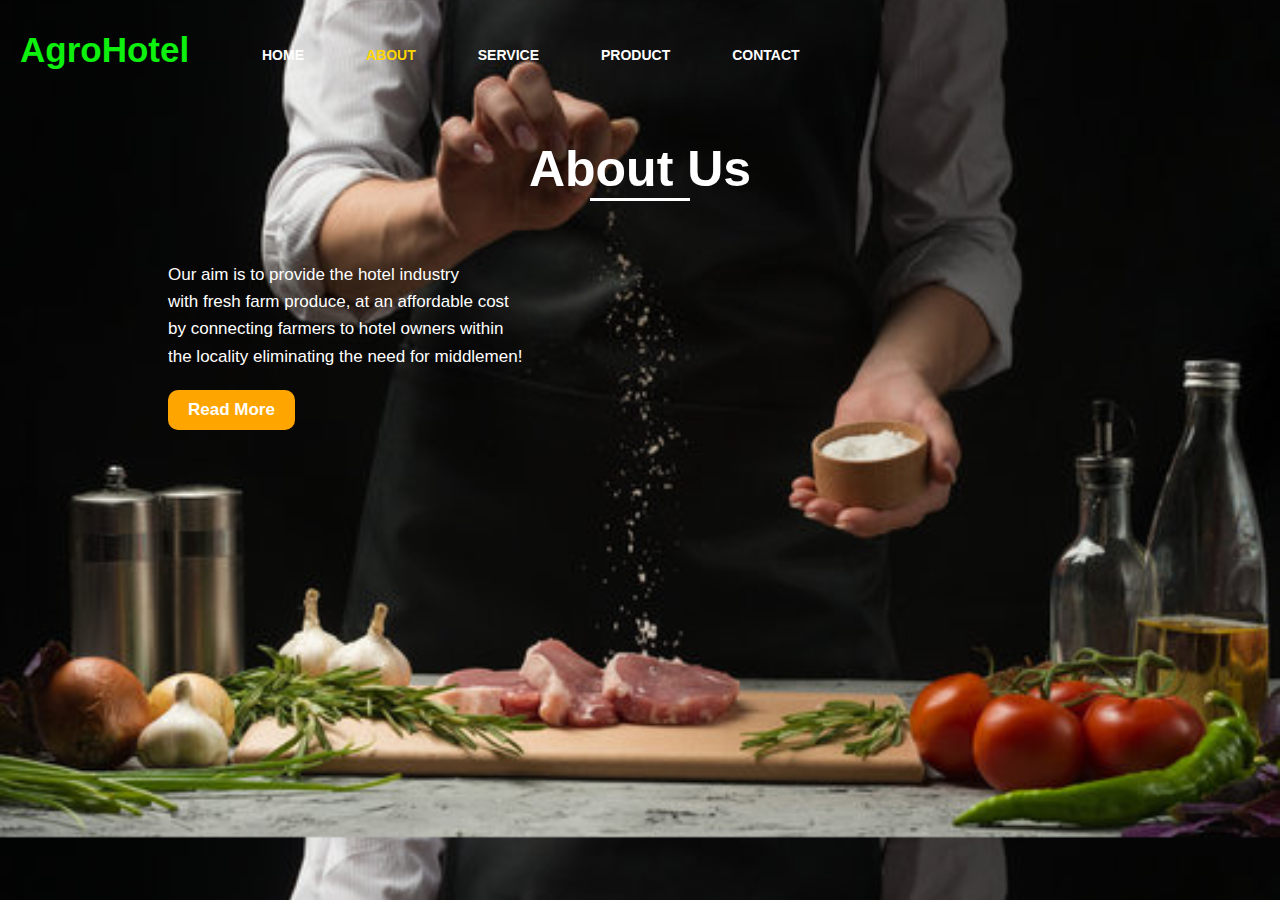
<file: about.html>
<!DOCTYPE html>
<html lang="en">
    <head>
        <meta charset="utf-8">
        <meta name="viewport" content="width=device-width, initial-scale=1">
        <title>About us</title>
        <style>
            body{
                background-image: url(cheff.jpg);
                background-position:center;
                background-size: cover;
                height: 89vh
                
            }
        </style>
        <link rel="stylesheet" href="style.css">
             
    </head>
    <body2> 

        <div class="navbar2">
            <div class="icon">
                <h2 class="logo">AgroHotel</h2>
            </div>

        <div class="menu">
            <ul>
                <li><a href="indexx.html">HOME</a></li>
                <li><a class="active" href="#">ABOUT</a></li>
                <li><a href="service.html">SERVICE</a></li>
                <li><a href="product.html">PRODUCT</a></li>
                <li><a href="contact.html">CONTACT</a></li>
            </ul>
        </div>


        <div class="container2">
            <h1 class="title">About Us</h1> 
            <div class="line"></div>
            <div class="about-content">
                <!-- <div class="image">
                    <img src="farmproduce2.jpg">
                </div> -->
                <div class="content">
                    <p>Our aim is to provide the hotel industry<br>
                         with fresh farm produce, at an affordable cost<br>
                         by connecting farmers to hotel owners within <br>
                         the locality eliminating the need for middlemen!</p>
                         <a href="" class="readmore">Read More</a>
                </div>
            </div>
        </div>
    </body2>
</html>
</file>
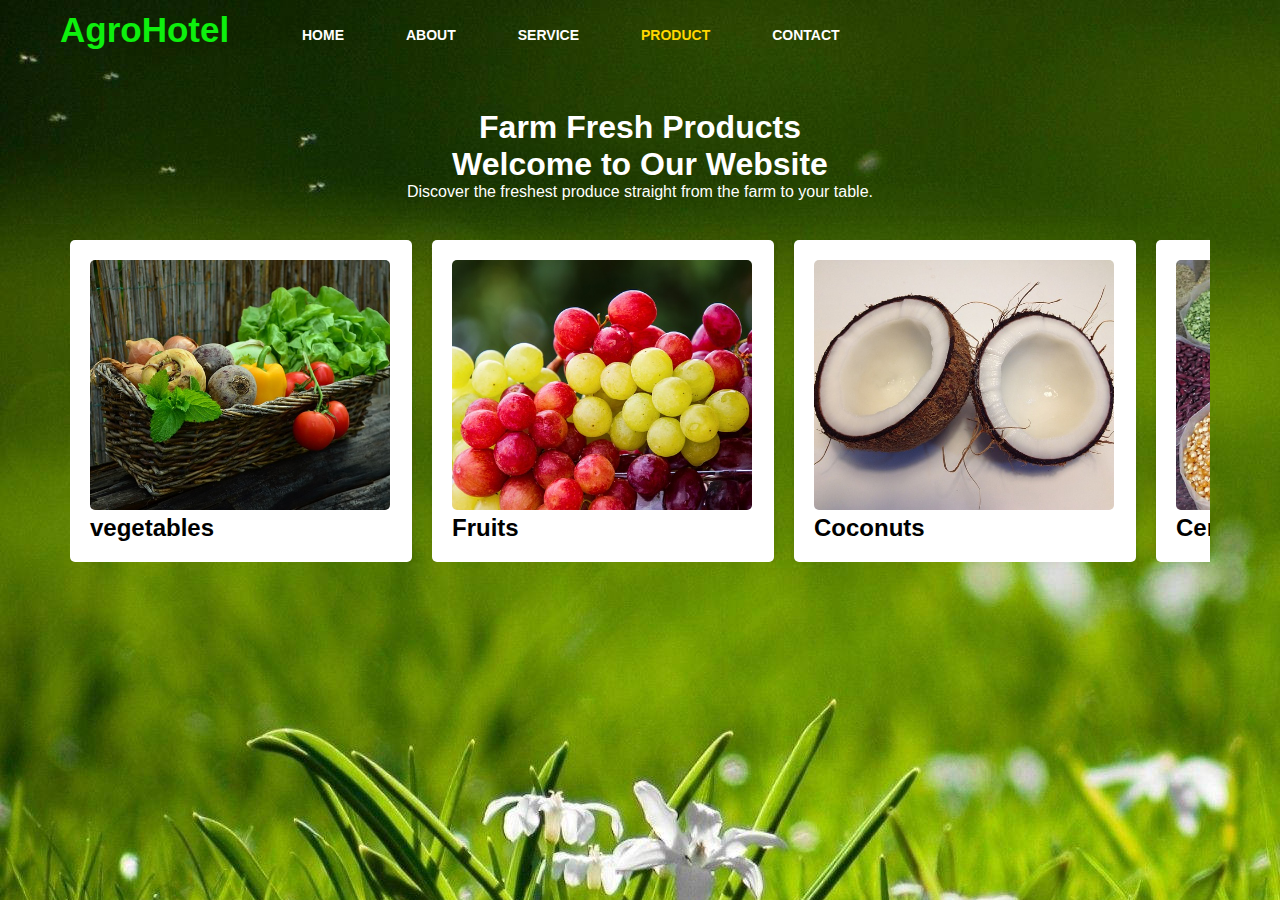
<file: product.html>
<!DOCTYPE html>
<html lang="en">
<head>
  <meta charset="UTF-8">
  <meta name="viewport" content="width=device-width, initial-scale=1.0">
  <title>Farm Products</title>
  <style>

    body {
      background-image: url(about.jpg);
      font-family: Arial, sans-serif;
      margin: 0;
      padding: 0;
      background-color: #f4f4f4;
    }

    
    .container {
        padding-top: -5%;  
      max-width: 1200px;
      width: 95%;
      margin: 20px auto;
      overflow: hidden; /* Hide overflow for the slider */
    }

    .hero {
      padding-bottom: -10%;  
      background-size: cover;
      background-position: center;
      height: 170px;
      display: flex;
      justify-content: center;
      align-items: center;
      color: #fff;
      text-align: center;
    }

    header {
     /* background-color: #333;*/
      color: #fff;
      padding: 20px;
      text-align: center;
    }

    .slider {
        grid-template-columns: repeat(7, 1fr);
      display: flex;
      transition: transform 0.3s ease; /* Smooth transition for sliding */
    }

    .product {
      flex: 0 0 30%; /* 30% width for large screens */
      margin-right: 20px;
      background-color: #fff;
      padding: 20px;
      border-radius: 5px;
      box-shadow: 0 2px 5px rgba(0, 0, 0, 0.1);
    }

    .product img {
      width: 300px;
      height: 250px;
      object-fit:cover;
      border-radius: 5px;
    }

    .product h2 {
      margin-top: 0;
    }

    .product p {
      margin-bottom: 0;
    }

    /* CSS Animation for sliding effect */
    @keyframes slide {
      0% { transform: translateX(0); }
      100% { transform: translateX(-100%); }
    }

    .slide-in {
      animation: slide 30s infinite; /* Change duration and iteration as needed */
    }
  </style>
   <link rel="stylesheet" href="style.css">
  

</head>
<body>

  <!-- <div class="main"> -->
    <div class="navbar">
        <div class="icon">
            <h2 class="logo">AgroHotel</h2>
        </div>

    <div class="menu">
        <ul>
            <li><a href="indexx.html">HOME</a></li>
            <li><a href="about.html">ABOUT</a></li>
            <li><a href="service.html">SERVICE</a></li>
            <li><a class="active" href="#">PRODUCT</a></li>
            <li><a href="contact.html">CONTACT</a></li>
        </ul>
    </div>


  <div class="container">
    
<div class="hero">
  <div>
       <h1>Farm Fresh Products<br>Welcome to Our Website</h1>
    <p>Discover the freshest produce straight from the farm to your table.</p>
  </div>
</div>




    <div class="slider slide-in">
      <div class="product">
        <img src="vegetables.jpg" alt="vegetables">
        <h2>vegetables</h2>
      </div>

      <div class="product">
        <img src="grapes.jpg" alt="Fruits">
        <h2>Fruits</h2>
      </div>

      <div class="product">
        <img src="coconut.jpg" alt="Coconuts">
        <h2>Coconuts</h2>
      </div>

      <div class="product">
        <img src="grain.jpg" alt="cereals">
        <h2>Cereals</h2>
      </div>

      <div class="product">
        <img src="livestock.jpg" alt="livestock">
        <h2>livestock</h2>
      </div>

      <div class="product">
        <img src="fish.jpg" alt="fish">
        <h2>Fish</h2>
      </div>

      <div class="product">
        <img src="roosters.jpg" alt="Poultry">
        <h2>Poultry</h2>
      </div>

      
      <!-- Add more product divs here for other farm produce -->
    </div>
  </div>

</body>
</html>
</file>
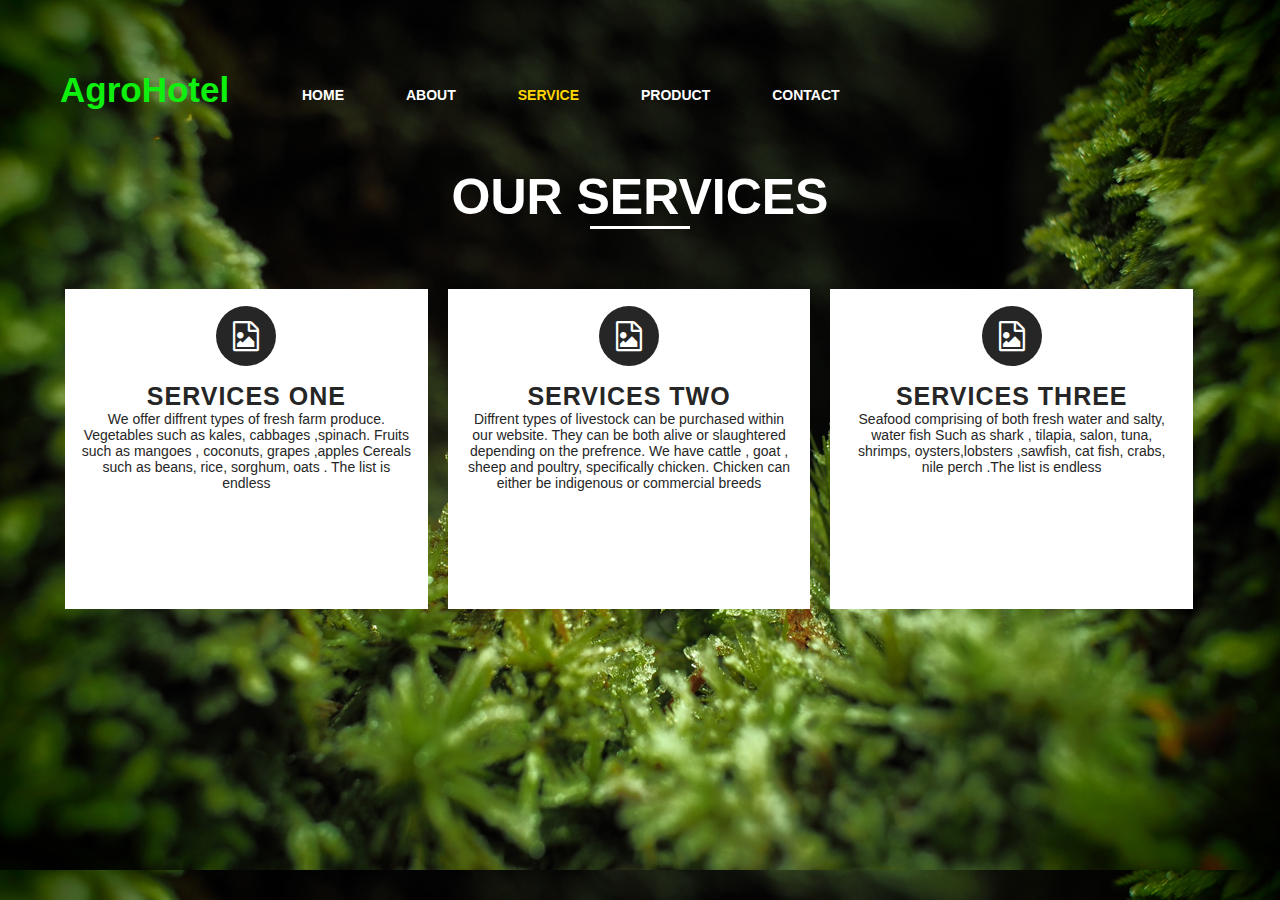
<file: service.html>
<!DOCTYPE html>
<html lang="en">
    <head>
        <meta charset="utf-8">
        <meta name="viewport" content="width=device-width, initial-scale=1">
        <title>Our Services</title> 
        <style>
            
     body{
    margin: 0;
    padding: 0;
    background-image: url(service.jpg);
    -webkit-background-size: cover;
    background-size: cover;
    background-position: center center;
    height: 90vh;
    font-family: poppins;
}

.wrapper{
    width: 1170px;
    margin: 5% auto;
    padding-top: 9%;

}

.wrapper h2{
    text-transform: uppercase;
    font-weight: bold;
    text-align: center;
    font-size: 50px;
    color: #fff;
    margin: 0; 
}

.single-service{
    position: relative;
    width: 31%;
    height: 320px;
    background: white;
    box-sizing: border-box;
    padding: 0 15px;
    transition: .5s;
    overflow: hidden;
    float: left;
    margin: 0 10px;
    text-align: center;
}

.line{
    width: 150px;
    height: 3px;
    background: #fff;
    margin: 0 auto 60px auto;

}

.single-service p{
    color: #262626;
    font-size: 14px;
}

.single-service h3{
    font-size: 25px;
    text-transform: uppercase;
    letter-spacing: 1px;
    color: #262626;
}

.social{
    width: 60px;
    height: 60px;
    background: #262626;
    border-radius: 50%;
    margin: 5% auto;
}

.social i{
    font-size: 30px;
    padding: 15px;
    color: #fff;

}

.single-service span{
    position: absolute;
    top: 0;
    left: -110%;
    width: 100%;
    height: 100%;
    background: green;
    transition: .7s;
    transform: skewX(10deg);

}

.single-service:hover span{
    left: 110%;

}

@media (max-width:600px){
    .wrapper{
        width: 100%;
    }
    .single-service{
        width: 95%;
        margin-bottom: 30px;

    }
    .wrapper h2{
        font-size: 30px;
    }
}

            </style>
        <link rel="stylesheet" href="https://cdnjs.cloudflare.com/ajax/libs/font-awesome/4.7.0/css/font-awesome.css">
        <link rel="stylesheet" href="style.css">
        
        
    </head>
    <body>
        <div class="navbar">
            <div class="icon">
                <h2 class="logo">AgroHotel</h2>
            </div>

        <div class="menu">
            <ul>
                <li><a href="indexx.html">HOME</a></li>
                <li><a href="about.html">ABOUT</a></li>
                <li><a class="active" href="#">SERVICE</a></li>
                <li><a href="product.html">PRODUCT</a></li>
                <li><a href="contact.html">CONTACT</a></li>
            </ul>
        </div>

        <div class="wrapper">
            <h2>Our Services</h2>
            <div class="line"></div>
            <div class="single-service">
                <div class="social"><i class="fa fa-file-photo-o"></i></div>
                <span></span>
                <h3>Services One</h3>
                <p>We offer diffrent types of fresh farm produce.
                    Vegetables such as kales, cabbages ,spinach. 
                    Fruits such as mangoes , coconuts, grapes ,apples
                    Cereals such as beans, rice, sorghum, oats .
                    The list is endless</p>
            </div>
                <div class="single-service">
                    <div class="social"><i class="fa fa-file-photo-o"></i></div>
                    <span></span>
                    <h3>Services Two</h3>
                    <p>Diffrent types of livestock can be purchased within our website.
                         They can be both alive or slaughtered depending on the prefrence.
                          We have cattle , goat , sheep and poultry, specifically chicken.
                        Chicken can either be indigenous or commercial breeds</p>
                </div>
                    <div class="single-service">
                        <div class="social"><i class="fa fa-file-photo-o"></i></div>
                        <span></span>
                        <h3>Services Three</h3>
                        <p>Seafood comprising of both fresh water and salty,<br>
                             water fish Such as shark , tilapia, salon, tuna,<br>
                              shrimps, oysters,lobsters ,sawfish, cat fish, crabs,<br>
                               nile perch .The list is endless</p>
                    </div>
                    <!--<div class="single-service">
                        <div class="social"><i class="fa fa-file-photo-o"></i></div>
                        <span></span>
                        <h3>Services Four</h3>
                        <p>Lorem ipsum dolor sit amet consectetur adipisicing elit.
                             Cum doloremque consectetur ipsa necessitatibus totam voluptate quam itaque nobis maiores,
                              tempore eius voluptas praesentium consequatur earum, quibusdam, vitae ducimus porro sit.</p>
                    </div>
                    <div class="single-service">
                        <div class="social"><i class="fa fa-file-photo-o"></i></div>
                        <span></span>
                        <h3>Services Five</h3>
                        <p>Lorem ipsum dolor sit amet consectetur adipisicing elit.
                             Cum doloremque consectetur ipsa necessitatibus totam voluptate quam itaque nobis maiores,
                              tempore eius voluptas praesentium consequatur earum, quibusdam, vitae ducimus porro sit.</p>
                    </div>
                    <div class="single-service">
                        <div class="social"><i class="fa fa-file-photo-o"></i></div>
                        <span></span>
                        <h3>Services Six</h3>
                        <p>Lorem ipsum dolor sit amet consectetur adipisicing elit.
                             Cum doloremque consectetur ipsa necessitatibus totam voluptate quam itaque nobis maiores,
                              tempore eius voluptas praesentium consequatur earum, quibusdam, vitae ducimus porro sit.</p>
                    </div>-->
        </div>

    </body>
</html>
</file>
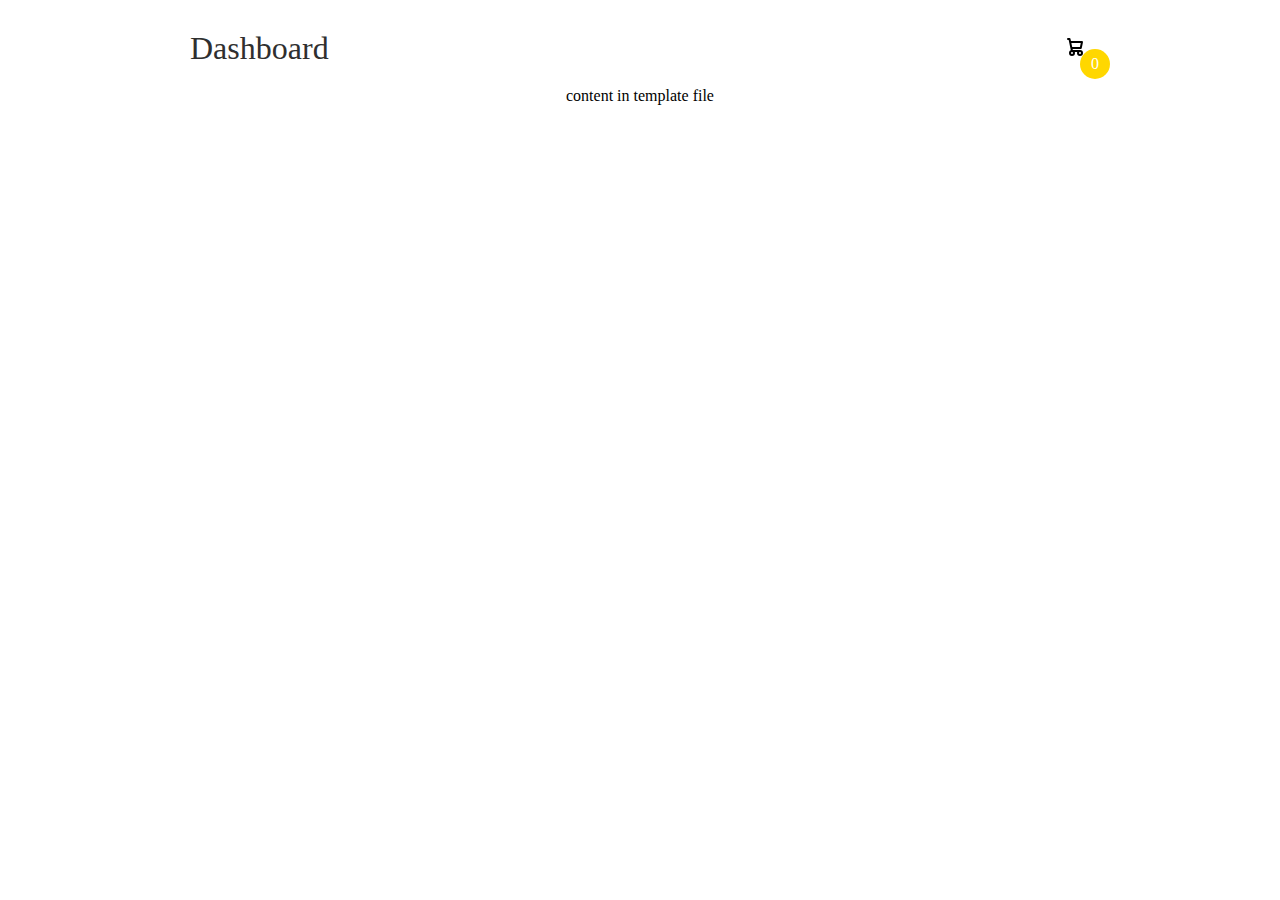
<file: template.html>
<!DOCTYPE html>
<html lang="en">
<head>
    <meta charset="UTF-8">
    <meta name="viewport" content="width=device-width, initial-scale=1.0">
    <title>Document</title>
    <style>
        body{
    margin: 0;
    font-family: poppins;
}
svg{
    width: 30px;
}
a{
    text-decoration: none;
    color: #2f2f2f;
}
button{
    cursor: pointer;
}
.container{
    width: 900px;
    max-width: 90vw;
    margin: auto;
    text-align: center;
    padding-top: 10px;
    transition: 0.5s;
}
header{
    display: flex;
    justify-content: space-between;
    align-items: center;
    padding: 20px 0;
}
.icon-cart{
   position: relative;
}
.icon-cart span{
    background-color: gold;
    position: absolute;
    top: 50%;
    right: -20px;
    width: 30px;
    height: 30px;
    color: white;
    border-radius: 50%;
    display: flex;
    justify-content: center;
    align-items: center;

}
.title{
    font-size: xx-large;
}

 /* cartTab  */
.cartTab{
    background-color: green;/*change to green or #353432*/
    color: white;
    width: 400px;
    max-width: 100%;
    position: fixed;
    top: 0;
    right: 0;
    bottom: 0;
    display: grid;
    grid-template-rows: 70px 1fr 70px;

}
.cartTab h1{
    padding: 20px;
    margin: 0;
    font-weight: 300;

}
.cartTab .btn{
    display: grid;
    grid-template-columns: repeat(2, 1fr);
}
.cartTab .btn button{
    background-color: #E8BC0E;
    border: none;
    font-family: poppins;
    font-weight: 500;
}
.cartTab .btn button.close{
   background-color: white;
}
.cartTab .listCart{
  overflow: auto;
}
.cartTab .listCart::-webkit-scrollbar{
   width: 0;
}
.cartTab{
    right: -400px; 
    transition: 0.5s;
    
}
body.activeTabCart .cartTab{
   right: 0;

}
body.activeTabCart .container{
   transform: translateX(-250px);
}
/* List items Product */
.listProduct .item img{
    width: 150px;
    height: 150px;
    width: 90%;
    filter: drop-shadow(0 50px 20px #0009);
}
.listProduct{
    display: grid;
    grid-template-columns: repeat(4, 1fr);
    gap: 20px;
}
.listProduct .item{
    background-color: #eeeee6;
    pad: 20px;
    border-radius: 20px;
}
.listProduct .item h2{
    font-weight: 500;
    font-size: large;
}
.listProduct .item .price{
    letter-spacing: 7px;
    font-size: small;
}
.listProduct .item button{
    background-color: #353432;
    color: white;
    border: none;
    padding: 5px 10px;
    margin-top: 10px;
    border-radius: 20px;
}
/* list cart items */
.listCart .item img{
    width: 100%;
}
.listCart .item{
    display: grid;
    grid-template-columns: 70px 150px 50px 1fr;
    gap: 10px;
    align-items: center;
    text-align: center;
}
.listCart .item .quantity{
    display: flex;
}
.listCart .item .quantity span{
    width: 25px;
    height: 25px;
    background-color: white;
    color: #000;
    border-radius: 50%;
    cursor: pointer;
}
.listCart .item .quantity span:nth-child(2){
    background-color: transparent;
    color: white;
}
.listCart .item:nth-child(even){
    background-color: #eee1;
}
    </style>
    <!-- <link rel="stylesheet" href="styles.css"> -->
</head>
<body>

    <div class="container">
        <header>
            <div class="title">
                <a href="dashboard.html">Dashboard</a>
            </div>
            <div class="icon-cart">
                <svg class="w-6 h-6 text-gray-800 dark:text-white" aria-hidden="true" xmlns="http://www.w3.org/2000/svg" width="24" height="24" fill="none" viewBox="0 0 24 24">
                    <path stroke="currentColor" stroke-linecap="round" stroke-linejoin="round" stroke-width="2" d="M5 4h1.5L9 16m0 0h8m-8 0a2 2 0 1 0 0 4 2 2 0 0 0 0-4Zm8 0a2 2 0 1 0 0 4 2 2 0 0 0 0-4Zm-8.5-3h9.25L19 7H7.312"/>
                  </svg>
                  <span>0</span>
            </div> 
        </header>
        <div id="contentTab">
            content in template file
        </div>
    </div>
    <div class="cartTab">
        <h1>Shopping Cart</h1>
        <div class="listCart">
            show item here
        </div>
        <div class="btn">
            <button class="close">CLOSE</button>
            <button class="checkOut">
                Check Out
            </button>
        </div>
    </div>



    <script src="cart.js"></script>
</body>
</html>
</file>
<file: style.css>
*{
    margin: 0;
    padding: 0;
}

.main{
    width: 100%;
    background-image: url(veggies.jpg);
   /* background-color: rgb(19, 13, 13);*/
    /*background: linear-gradient(to top, rgba(0,0,0,0.5)50%, rgba(0,0,0,0.5)50%) */
    background-position:center;
    background-size: cover;
    height: 109vh
}


  
.navbar{
    width: 1200px;
    height: 75px;
    margin: auto;
}

.icon{
    width: 200px;
    float: left;
    height: 70px;
}

.logo{
    color:rgb(14, 240, 14);
    font-size: 35px;
    font-family: Arial;
    padding-left: 20px;
    float: left;
    padding-top: 10px; 
} 


.menu{
    width: 400px;
    float: left;
    height: 70px;
}


ul{
    float: left;
    display: flex;
    justify-content: center;
    align-items: center;
}

ul li{
    list-style: none;
    margin-left: 62px;
    margin-top: 27px;
    font-size: 14px;
}

ul li a{
    text-decoration: none;
    color: white;
    font-family: Arial;
    font-weight: bold;
    transition: 0.4s ease-in-out;
}

a.active,a:hover{
    color: gold;
     /* border: 1px solid gold;  */
    transition:  .5s;
}


ul li a:hover{
    color: gold;

}

.search{
    width: 330px;
    float: left;
    margin-left: 270px;

}

.srch{
    font-family: 'Times New Roman';
    width: 200px;
    height: 40px;
    background: transparent;
    border: 1px solid color rgb(14, 240, 14);
    margin-top: 13px;
    color: white;
    border-right: none;
    font-size: 16px;
    float: left;
    padding: 10px;
    border-bottom-left-radius: 5px;
    border-top-left-radius: 5px;


}

.btn{
    width: 100px;
    height: 40px;
    background: rgb(14, 240, 14);
    border: 2px solid rgb(14, 240, 14);
    margin-top: 13px;
    color: white;
    font-size: 15px;
    border-bottom-right-radius: 5px;
    border-bottom-right-radius: 5px;
}

.btn:focus{
    outline: none;
}

.srch:focus{
    outline: none;

}


.content{
    width: 1200px;
    height: auto;
    margin: auto;
    color: white;
    position: relative;
}

.content .par{
    color: white;
    padding-left: 20px;
    padding-bottom: 25px;
    font-family: Arial;
    letter-spacing: 1.2px;
    line-height: 20px;
}

.content h1{
    color: white;
    font-family: 'Times New Roman';
    font-size: 50px;
    padding-left: 20px;
    margin-top: 9%;
    letter-spacing: 2px;
}

.content .cn{
    width: 160px;
    height: 40px;
    background: rgb(14, 240, 14);
    border: none;
    margin-bottom: 10px;
    margin-left: 20px;
    font-size: 18px;
    border-radius: 10px;
    cursor: pointer;
    transition: .4s ease;
}

.content .cn a{
    text-decoration: none;
    color: yellow;
    transition: .3s ease;

}

.cn:hover{
    background: white;

}

.content span{
    color: rgb(14, 240, 14);
    font-size: 60px;

}

.form{
    width: 290px;
    height: 430px;
    background: linear-gradient(to top, rgba(0,0,0,0.8)50%, rgba(0,0,0,0.8)50%);
    position: absolute;
    top: -20px;
    left: 870px;
    border-radius: 10px;
    padding: 25px;
}

.form h2{
    width: 220px;
    font-family: sans-serif;
    text-align: center;
    color: rgb(14, 240, 14);
    font-size: 22px;
    background-color: white;
    border-radius: 10px;
    margin: 2px;
    padding: 8px;
}

.form input{
    width: 240px;
    height: 35px;
    background: transparent;
    border-bottom: 1px solid rgb(14, 240, 14); 
    border-top: none;
    border-right: none;
    border-left: none;
    color: white;
    font-size: 15px;
    letter-spacing: 1px;
    margin-top: 30px;
    font-family: sans-serif;
}

.form input:focus{
    outline: none;

}

::placeholder{
    color: white;
    font-family: Arial;
}

.btnn{
    width: 240px;
    height: 40px;
    background: rgb(14, 240, 14);
    border: none;
    margin-top: 30px;
    font-size: 18px;
    border-radius: 10px;
    cursor: pointer;
    color: white;
    transition: 0.4s;
}

.btnn:hover{
    background: white;
    color: rgb(14, 240, 14);
}

.btnn a{
    text-decoration: none;
    color: black;
    font-weight: bold;
}

.form .link{
    color: #fff;
    font-family: Arial, Helvetica, sans-serif;
    font-size: 17px;
    padding-top: 20px;
    text-align: center;
}

.form .link a{
    text-decoration: none;
    color: rgb(14, 240, 14);
}

.liw{
    color: #fff;
    padding-top: 15px;
    padding-bottom: 10px;
    text-align: center;
}

.icon a{
    text-decoration: none;
    color: white;

}


.icon ion-icon{
    color: white;
    font-size: 20px;
    padding-left: 14px;
    padding-top: 5px;
    transition: 0.3s ease;
}

.icon ion-icon:hover{
    color: rgb(14, 240, 14);

}

/* About section*/
 *{
    margin: 0px;
    padding: 0px;
    box-sizing: border-box;
    font-family: sans-serif;
 }



 .navbar {

    width: 1200px;
    height: 75px;
    margin: auto;
}




 .container2{
    width: 80%;
    margin: 20px auto;
    padding: 20px;

 }

 .title{

    text-align: center;
    font-size: 50px;
    font-weight: bold;
    padding-top: 40px;
    margin-top: 60px;
    /* margin-bottom: 70px; */
    color: white;

 }


 .line{
   
    width: 100px;
    height: 3px;
    background: #fff;
    margin: 0 auto 60px auto;
 }

 .about-content{
    display: flex;
    flex-wrap: wrap;
    align-items: center;

 }
 

 .image{
    flex: 1;
    overflow: hidden;
    margin-right: 20px;
    border-radius: 10px;
 }

 .image img{
    width: 100%;
    transition: transform 0.3s ease;
 }

 .image:hover img{
    transform: scale(1.1);
 }
 

 .content{
    flex: 1;
    margin-left: 20px;
    color: white;

 }

 .content p{
    font-size: 17px;
    line-height: 1.6;
 }

 .readmore{
    margin-top: 20px;
    display: inline-block;
    padding: 10px 20px;
    background-color:  orange;
    font-size: 17px;
    color: #fff;
    text-decoration: none;
    font-weight: bold;
    border-radius: 10px;
    transition: 0.3s ease;

 }
 .readmore:hover{
    background-color: rgb(14, 240, 14);
 }

 @media screen and (max-width: 768px){
    .about-content{
        flex-direction: column;
    }
    .image, .content{
        margin: 0;
        margin-bottom: 20px;
    }
    .title{
        font-size: 38px;
        margin-bottom: 50px;
    }
    
 }


/*Product section*/
* {
    margin: 0;
    padding: 0;
    box-sizing: border-box;
}



 .body3 {

    display: flex;
    align-items: center;
    justify-content: center;
    min-height:100vh;
    background: #F1F4FD;

 }

 .container8 {
    max-width: 1200px;
    width: 95%;
 }

 .slider-wrapper {
    position: relative;
 }

 .slider-wrapper .slide-button{
    position: absolute;
    top: 50%;
    height: 50px;
    width: 50px;
    color: #fff;
    border: none;
    outline: none;
    background: #000;
    font-size: 2.2rem;
    cursor: pointer;
    border-radius: 50%;
    transform: translateY(-50%);
 }

 .slider-wrapper .slide-button:hover {
    background: #444;

 }
 
 .slider-wrapper .slide-button#prev-slide {
    left: -20px;
    display: none;
 }

 .slider-wrapper .slide-button#next-slide {
    right: -20px;
 }

 .slider-wrapper .image-list {
    display: grid;
    gap: 18px;
    font-size: 0;
    margin-bottom: 30px;
    overflow-x: auto;
    scrollbar-width: none;
    grid-template-columns: repeat(7, 1fr);
}

.slider-wrapper .image-list::-webkit-scrollbar {
    display: none;
}



.slider-wrapper .image-list .image-item {
    width: 325px;
    height: 300px;
    object-fit: cover;
}
.container .slider-scrollbar {
    height: 24px;
    width: 100%;
    display: flex;
    align-items: center;
}
.slider-scrollbar .scrollbar-track {
    height: 2px;
    width: 100%;
    background: #ccc;
    position: relative;
    border-radius: 4px;
    
}


.slider-scrollbar:hover .scrollbar-track{
    height: 4px;
}

.slider-scrollbar .scrollbar-thumb {
    position: absolute;
    height: 100%;
    width: 50%;
    background: #000;
    border-radius: inherit;
    cursor: grab;
}

.slider-scrollbar .scrollbar-thumb:active {
    cursor: grabbing;
    height: 8px;
    top: -2px;
    

}

.slider-scrollbar .scrollbar-thumb::after {
    content: "";
    position: absolute;
    left: 0;
    top: -10px;
    bottom: -10px;

}
/*styles for mobile and tablets*/
@media (max-width: 1023px) {
    .slider-wrapper .slide-button {
        display: none!important;

    }

    .slider-wrapper .image-list {
        gap: 10px;
        margin-bottom: 15px;    
    }

    .slider-wrapper .image-list .image-item {
        width: 280px;
        height: 380px;
    }
    .slider-scrollbar .scrollbar-thumb {
        width: 20%;

    }
}
/*service Section

body5{
    margin: 0;
    padding: 0;
    background-image: url(service.jpg);
    -webkit-background-size: cover;
    background-size: cover;
    background-position: center center;
    height: 90vh;
    font-family: poppins;
}

.wrapper{
    width: 1170px;
    margin: 5% auto;

}

.wrapper h2{
    text-transform: uppercase;
    font-weight: bold;
    text-align: center;
    font-size: 60px;
    color: #fff;
    margin: 0;
}

.single-service{
    position: relative;
    width: 31%;
    height: 320px;
    background: white;
    box-sizing: border-box;
    padding: 0 15px;
    transition: .5s;
    overflow: hidden;
    float: left;
    margin: 0 10px;
    text-align: center;
}

.line{
    width: 150px;
    height: 3px;
    background: #fff;
    margin: 0 auto 60px auto;

}

.single-service p{
    color: #262626;
    font-size: 14px;
}

.single-service h3{
    font-size: 25px;
    text-transform: uppercase;
    letter-spacing: 1px;
    color: #262626;
}

.social{
    width: 60px;
    height: 60px;
    background: #262626;
    border-radius: 50%;
    margin: 5% auto;
}

.social i{
    font-size: 30px;
    padding: 15px;
    color: #fff;

}

.single-service span{
    position: absolute;
    top: 0;
    left: -110%;
    width: 100%;
    height: 100%;
    background: green;
    transition: .7s;
    transform: skewX(10deg);

}

.single-service:hover span{
    left: 110%;

}

@media (max-width:600px){
    .wrapper{
        width: 100%;
    }
    .single-service{
        width: 95%;
        margin-bottom: 30px;

    }
    .wrapper h2{
        font-size: 30px;
    }
}*/

/*contact section*/
*{
    margin: 0;
    padding: 0;
    box-sizing: border-box;
    font-family: Arial, Helvetica, sans-serif;
}
.container3 {
    padding-top: 5%; 
    min-height: 100vh;
    display: flex;
    justify-content: center;
    align-items: center;
    /* background: url(background\ img.jpg) no-repeat center/cover; */
}
.container3 form{
    width: 570px;/*670px before*/
    height: 500px;/*600px before*/
    display: flex;
    justify-content: center;
    border-radius: 15px;
    background: rgba(255, 255, 255, 0.1);
    backdrop-filter: blur(30px);
    flex-wrap: wrap;
}
.container3 form h1{
    color: white;
    font-weight: 700;
    line-height: 2;
    margin-top: 20px;
    width: 500px;/*600px before*/
    text-align: center;

}
.container3 form input{
    width: 200px;
    height: 40px;
    padding-left: 10px;
    outline: none;
    border: none;
    font-size: 20px;
    margin-bottom: 10px;
    background: none;
    border-bottom: 2px solid white;
    color: #fff;

}
.container3 form input::placeholder{
    color: white;

}
.container3 form #lastName,
.container3 form #mobile{
    margin-left: 20px;

}
.container3 form h4{
    color: #fff;
    font-weight: 300;
    width: 400px;/*600px before*/
    margin-top: 20px;
}
.container3 form textarea{
    background: none;
    border: none;
    border-bottom: 2px solid #fff;
    color: #fff;
    font-weight: 200;
    font-size: 20px;
    padding: 10px;
    outline: none;
    min-height: 90px;
    max-height: 90px;
    min-width: 520px;/*before was 620*/
    max-width: 520px;/*before  was 620px*/
}
.container3 form h4{
    font-size: 20px;
}
.container3 form #button{
    border: none;
    background: #fff;
    border-radius: 5px;
    margin-top: 20px;
    font-weight: 600;
    font-size: 24px;
    color: #000;
    width: 200px;
    height: 60px;
    padding: 0;
    margin-bottom: 30px;
    transition: 0.3s;
}
.container3 form #button:hover{
    background: #000;
    color: #fff;
    transition: .5s ease-in-out;
}
</file>
